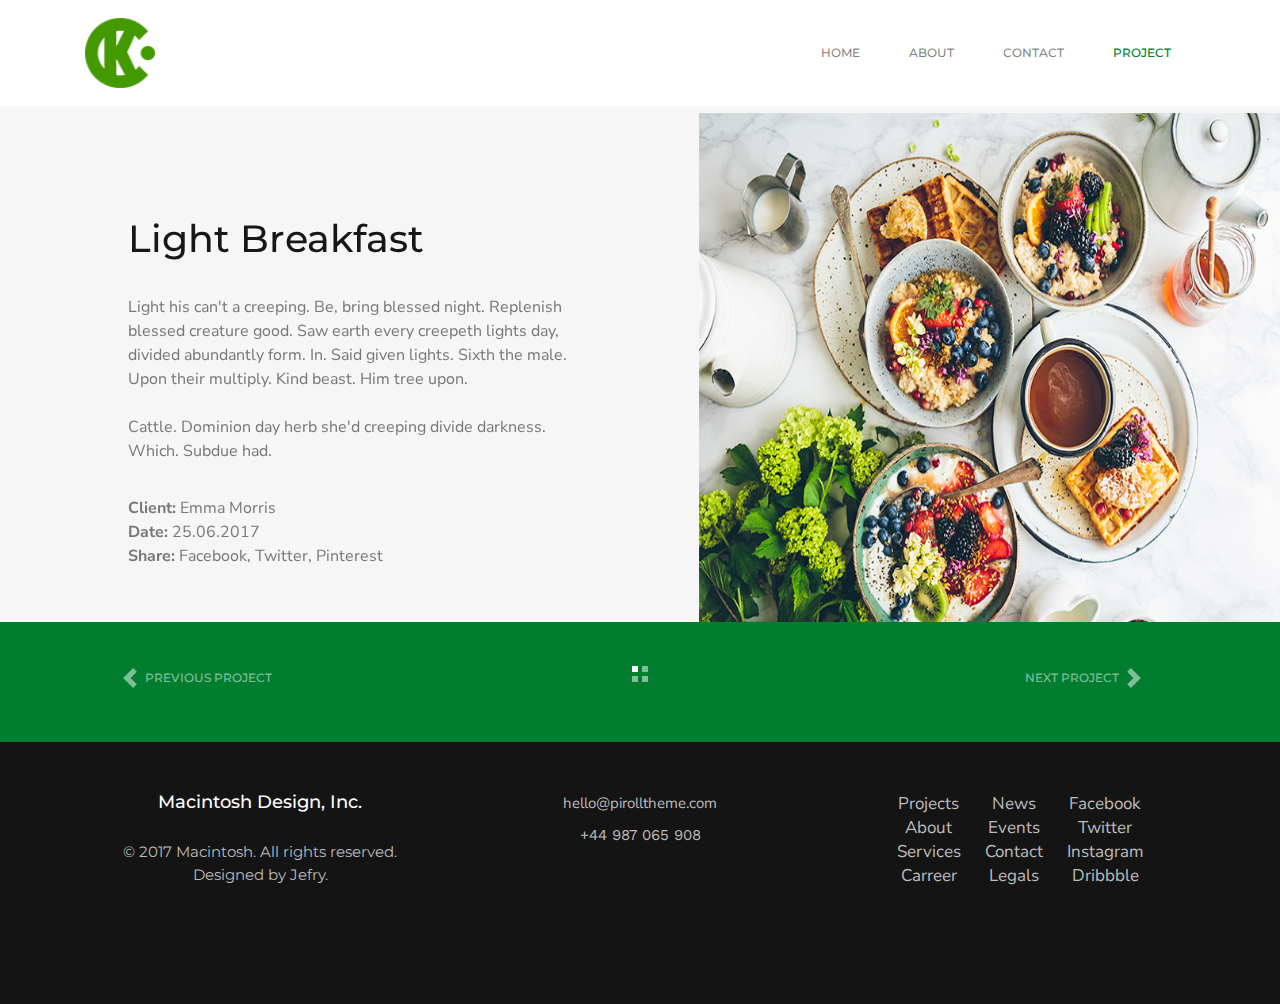
<file: Project/Project.html>
<!doctype html>
<html lang="en">

<head>
  <!-- Required meta tags -->
  <meta charset="utf-8">
  <meta name="viewport" content="width=device-width, initial-scale=1, shrink-to-fit=no">

  <!-- Bootstrap.min.css
       Font-awesome.min.css
       Style.css
-->
  <link rel="stylesheet" href="./libs/css/bootstrap.min.css">
  <link rel="stylesheet" href="./libs/fonts/font-awesome.min.css">
  <link rel="stylesheet" href="style.css">
  <link href="https://fonts.googleapis.com/css2?family=Montserrat:wght@400;500;700&family=Nunito+Sans:wght@400;700&family=Roboto:wght@100;400;500;700&family=Work+Sans:wght@100;400;500&display=swap" rel="stylesheet">
  <title>Project</title>
</head>

<body>

  <!-- Header Starting -->
  <header>
    <div class="container">
      <div class="row">
        <div class="col-12 d-flex justify-content-md-between justify-content-around  align-items-lg-center">
          <div class="logo mt-3    mt-lg-0">
           <a href="..//Index/index.html"> <img src="./img/index_03.png" alt="index"></a>
          </div>
          <nav class="navbar navbar-expand-lg navbar-light d-block ">
            <button class="navbar-toggler" type="button" data-toggle="collapse" data-target="#navbarNavAltMarkup"
              aria-controls="navbarNavAltMarkup" aria-expanded="false" aria-label="Toggle navigation">
              <span class="navbar-toggler-icon"></span>
            </button>
            <div class="collapse navbar-collapse" id="navbarNavAltMarkup">
              <div class="navbar-nav">
                <a class="nav-link " href="..//Home/Home.html">Home <span class="sr-only">(current)</span></a>
                <a class="nav-link " href="..//About/About.html">About</a>
                <a class="nav-link" href="..//Contact/Contact.html">Contact</a>
                <a class="nav-link active" href="..//Project/Project.html">Project</a>
              </div>
            </div>
          </nav>
        </div>
      </div>
    </div>
  </header>

  <!-- Section Starting -->
  <!-- Carousel Starting -->

  <section>
    <div id="carouselExampleMain" class="carousel slide" data-ride="carousel">
      <ol class="carousel-indicators d-flex align-items-center  ">
        <div class="li-box">
          <li data-target="#carouselExampleMain" data-slide-to="0" class="active"></li>
          <li data-target="#carouselExampleMain" data-slide-to="1"></li>
        </div>
        <div class="li-box">
          <li data-target="#carouselExampleMain" data-slide-to="2"></li>
          <li data-target="#carouselExampleMain" data-slide-to="3"></li>
        </div>
      </ol>
      <div class="carousel-inner">
        <div class="carousel-item active">
          <div class="recept d-flex flex-wrap flex-lg-nowrap justify-content-between  align-items-center">
            <div class="text col-auto">

              <h1>Light Breakfast</h1>
              <p>Light his can't a creeping. Be, bring blessed night. Replenish <br>
                blessed creature good. Saw earth every creepeth lights day, <br>
                divided abundantly form. In. Said given lights. Sixth the male. <br>
                Upon their multiply. Kind beast. Him tree upon. <br>
                <br>
                Cattle. Dominion day herb she'd creeping divide darkness. <br>
                Which. Subdue had.
              </p>
              <p class="bottom">
                <span> Client:</span> Emma Morris <br>
                <span> Date: </span> 25.06.2017 <br>
                <span> Share: </span> Facebook, Twitter, Pinterest <br>
              </p>
            </div>
            <div class="img">
              <img class="cover" src="./img/2.png" alt="">
            </div>
          </div>
        </div>
        <div class="carousel-item ">
          <div class="recept d-flex flex-wrap flex-lg-nowrap  justify-content-between align-items-center">
            <div class="text col-auto">

              <h1>Light Breakfast</h1>
              <p>Light his can't a creeping. Be, bring blessed night. Replenish <br>
                blessed creature good. Saw earth every creepeth lights day, <br>
                divided abundantly form. In. Said given lights. Sixth the male. <br>
                Upon their multiply. Kind beast. Him tree upon. <br>
                <br>
                Cattle. Dominion day herb she'd creeping divide darkness. <br>
                Which. Subdue had.
              </p>
              <p class="bottom">
                <span> Client:</span> Emma Morris <br>
                <span> Date: </span> 25.06.2017 <br>
                <span> Share: </span> Facebook, Twitter, Pinterest <br>
              </p>
            </div>
            <div class="img ">
              <img class="" src="./img/2.png" alt="">
            </div>
          </div>
        </div>
        <div class="carousel-item ">
          <div class="recept d-flex flex-wrap flex-lg-nowrap  justify-content-between align-items-center">
            <div class="text col-auto">

              <h1>Light Breakfast</h1>
              <p>Light his can't a creeping. Be, bring blessed night. Replenish <br>
                blessed creature good. Saw earth every creepeth lights day, <br>
                divided abundantly form. In. Said given lights. Sixth the male. <br>
                Upon their multiply. Kind beast. Him tree upon. <br>
                <br>
                Cattle. Dominion day herb she'd creeping divide darkness. <br>
                Which. Subdue had.
              </p>
              <p class="bottom">
                <span> Client:</span> Emma Morris <br>
                <span> Date: </span> 25.06.2017 <br>
                <span> Share: </span> Facebook, Twitter, Pinterest <br>
              </p>
            </div>
            <div class="img">
              <img class="" src="./img/2.png" alt="">
            </div>
          </div>
        </div>

      </div>
      <a class="carousel-control-prev" href="#carouselExampleIndicators" role="button" data-slide="prev">
        <span class="carousel-control-prev-icon" aria-hidden="true"></span>
        <span class="sr-only">Previous</span>
      </a>
      <a class="carousel-control-next" href="#carouselExampleMain" role="button" data-slide="next">
        <span class="carousel-control-next-icon" aria-hidden="true"></span>
        <span class="sr-only">Next</span>
      </a>
    </div>
  </section>

  <!-- Footer Starting -->
 
  <footer>
    <div class="container">
        <div class="row justify-content-lg-between justify-content-center">
            <div class="col-md-4  col-sm-6 text-center">
                <h2>Macintosh Design, Inc.</h2>
                <p>© 2017 Macintosh. All rights reserved. <br>
                    Designed by Jefry.</p>
            </div>
            <div class="col-lg-4 col-md-3  d-flex flex-column align-items-center ">
                <a href="#">hello@pirolltheme.com </a>
                <button>+44 987 065 908 </button>
            </div>
            <div
                class="wrapper col-lg-4 col-md-5  col-sm-12  d-sm-flex text-center flex-wrap justify-content-center mt-3 mt-md-0">
                <ul>
                    <li><a href="#">Projects</a></li>
                    <li><a href="#">About</a></li>
                    <li><a href="#">Services</a></li>
                    <li><a href="#">Carreer</a></li>
                </ul>
                <ul class="ml-sm-4 ">
                    <li><a href="#">News</a></li>
                    <li><a href="#">Events</a></li>
                    <li><a href="#">Contact</a></li>
                    <li><a href="#">Legals</a></li>
                </ul>
                <ul class="ml-sm-4 ">
                    <li><a href="#">Facebook</a></li>
                    <li><a href="#">Twitter</a></li>
                    <li><a href="#">Instagram</a></li>
                    <li><a href="#">Dribbble</a></li>
                </ul>
            </div>
        </div>
    </div>
</footer>


  <!--Jquery.min.js  
    Pooper.min.js
    Bootstrap.min.js
-->

  <script src="./libs/js/jQuery.min.js"></script>
  <script src="./libs/js/popper.min.js"></script>
  <script src="./libs/js/bootstrap.min.js"></script>

</body>

</html>
</file>
<file: Project/style.css>
* {
    padding: 0;
    margin: 0;
    text-decoration: none !important;
    list-style-type: none;
    box-sizing: border-box;
}

:root {
    --montserrat: 'Montserrat', sans-serif;
    --nunito: 'Nunito Sans', sans-serif;
    --roboto: 'Roboto', sans-serif;
    --work: 'Work Sans', sans-serif;
}

/* Header Starting */

header {
    padding: 18px 0;
}

header .logo img {
    width: 70px;
    height: 70px;
}

.navbar-toggler {
    margin-left: 25px;
    margin-bottom: 20px;
    margin-top: 20px;
}

header .navbar .navbar-nav a {
    font-family: var(--montserrat);
    font-weight: 500;
    font-size: 12px;
    color: #191919;
    text-transform: uppercase;
    cursor: pointer;
    transition: 500ms;
    margin-left: 33px;
}

header .navbar .navbar-nav .active {
    color: #007d2f !important;
}

header .navbar .navbar-nav a:hover {
    color: #007d2f !important;
}

/* Header To Be Continent */

/* Section Starting */

/* Carousel Starting */

section .carousel-inner {
    background-color: #f6f6f6;
}

section .carousel-inner .carousel-item .recept .text {
    padding-left: 128px;
}

section .carousel-inner .carousel-item .recept .text h1 {
    font-size: 38px;
    font-weight: 500;
    font-family: var(--montserrat);
    color: #171717;
    text-transform: capitalize;
    padding-top: 110px;
}

section .carousel-inner .carousel-item .recept .text p {
    font-size: 16px;
    font-weight: 400;
    font-family: var(--nunito);
    color: #787878;
    margin-top: 33px;
}

section .carousel-inner .carousel-item .recept .text .bottom {
    padding-bottom: 108px;
}

section .carousel-inner .carousel-item .recept .text span {
    font-weight: 700;
}

section .carousel-inner .carousel-item .recept .img {
    margin-left: 117px;
}

section .carousel-inner .carousel-item .recept img {
    width: 684px;
    height: 571px;
}

/* Carousel Indicator Starting */

.carousel-indicators {
    margin-left: 0;
    margin-right: 0;
    margin-top: 0;
    margin-bottom: 0;
    background-color: #007d2f;
    padding: 50px 0px;
    bottom: -50px;
}

.carousel-indicators ol {
    margin-bottom: 0;
}

.carousel-control-next, .carousel-control-prev {
    top: 558px;
    z-index: 111111111;
}

.carousel-control-prev {
    left: 100px;
}

.carousel-control-prev::after {
    content: "previous project";
    margin-left: 5px;
    color: #fff;
    text-transform: uppercase;
    font-size: 12px;
    font-family: var(--montserrat);
    font-weight: 500;
}

.carousel-control-next {
    right: 100px;
}

.carousel-control-next::before {
    content: "next project";
    margin-right: 5px;
    font-size: 12px;
    font-weight: 500;
    font-family: var(--montserrat);
    text-transform: uppercase;
    color: #fff;
}

.carousel-indicators li {
    width: 6px;
    height: 6px;
    margin: -16px 2px 0px 2px;
}

/* Footer Starting */

footer {
    background-color: #141414;
}

footer .row {
    padding: 100px 0px;
}

footer .row h2 {
    font-weight: 500;
    font-family: var(--montserrat);
    font-size: 18px;
    color: #fff;
}

footer .row  p {
    font-weight: 400;
    font-size: 15px;
    font-family: var(--montserrat);
    color: #bcbcbc;
    margin-top: 28px;
}

footer .row a {
    font-weight: 400;
    font-family: var(--nunito);
    font-size: 15px;
    color: #bcbcbc;
    text-align: center;
}

footer .row button {
    border: none;
    background: transparent;
    text-align: left;
    font-weight: 400;
    font-family: var(--work);
    font-size: 15px;
    color: #bcbcbc;
    margin-top: 10px;
}

footer .row ul li a {
    font-weight: 400;
    font-family: var(--nunito);
    font-size: 17px;
    color: #bcbcbc;
    line-height: 24px;
}

/* Media Query Starting */

@media (max-width:992px) {
    .img {
        text-align: center;
        width: 100%;
    }
    .carousel-control-next, .carousel-control-prev {
        top: 1000px;
    }
    section .carousel-inner .carousel-item .recept .text {
        width: 100%;
        text-align: center;
        padding: 0;
    }
    section .carousel-inner .carousel-item .recept .text h1 {
        padding-top: 50px;
    }
    section .carousel-inner .carousel-item .recept .img {
        margin-left: 0;
    }
    section .carousel-inner .carousel-item .recept .text .bottom {
        padding-bottom: 30px;
    }
    /* Footer  */
    footer .row {
        text-align: center;
    }
    /* Footer ul */
    footer .footer-ul {
        text-align: center;
    }
}

@media (max-width:768px) {
    footer ul {
        margin-top: 30px;
    }
    footer ul li {
        margin-left: 50px;
    }
}

@media (max-width:576px) {
    footer ul {
        margin-top: 20px;
    }
    footer ul li {
        margin-left: 20px;
    }
    .carousel-control-next, .carousel-control-prev {
        top: 1020px;
    }
    footer .row {
        padding: 70px 0px 20px 0px
    }
    .carousel-control-next {
        right: 40px;
    }
    .carousel-control-prev {
        left: 40px;
    }
}

@media (max-width:345px) {
    .carousel-control-next, .carousel-control-prev {
        top: 1120px;
        display: none;
    }
    footer {
        margin-top: 30px;
    }
    footer .footer-ul {
        display: flex;
        flex-direction: column;
        text-align: center;
    }
    footer .footer-ul ul {
        padding: 0;
    }
    footer .row {
        padding: 40px 0px 20px 0px
    }
}
</file>
